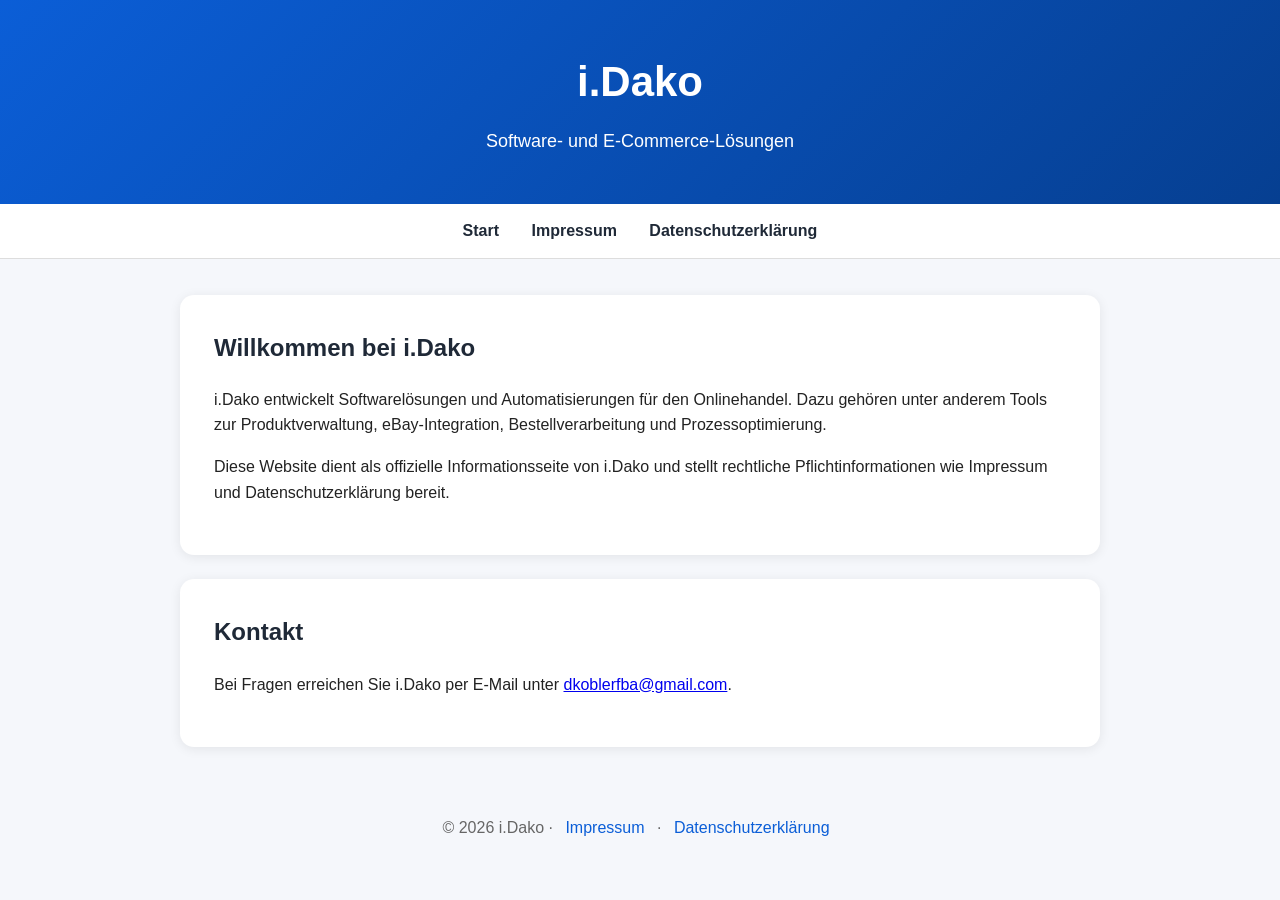
<file: index.html>
<!DOCTYPE html>
<html lang="de">
<head>
  <meta charset="UTF-8">
  <meta name="viewport" content="width=device-width, initial-scale=1.0">
  <title>i.Dako</title>
  <link rel="stylesheet" href="style.css">
</head>
<body>
<header>
  <h1>i.Dako</h1>
  <p>Software- und E-Commerce-Lösungen</p>
</header>

<nav>
  <a href="index.html">Start</a>
  <a href="impressum.html">Impressum</a>
  <a href="datenschutz.html">Datenschutzerklärung</a>
</nav>

<main>
  <section class="card">
    <h2>Willkommen bei i.Dako</h2>
    <p>
      i.Dako entwickelt Softwarelösungen und Automatisierungen für den Onlinehandel.
      Dazu gehören unter anderem Tools zur Produktverwaltung, eBay-Integration,
      Bestellverarbeitung und Prozessoptimierung.
    </p>
    <p>
      Diese Website dient als offizielle Informationsseite von i.Dako und stellt
      rechtliche Pflichtinformationen wie Impressum und Datenschutzerklärung bereit.
    </p>
  </section>

  <section class="card">
    <h2>Kontakt</h2>
    <p>
      Bei Fragen erreichen Sie i.Dako per E-Mail unter
      <a href="mailto:dkoblerfba@gmail.com">dkoblerfba@gmail.com</a>.
    </p>
  </section>
</main>

<footer>
  © 2026 i.Dako ·
  <a href="impressum.html">Impressum</a> ·
  <a href="datenschutz.html">Datenschutzerklärung</a>
</footer>
</body>
</html>
</file>
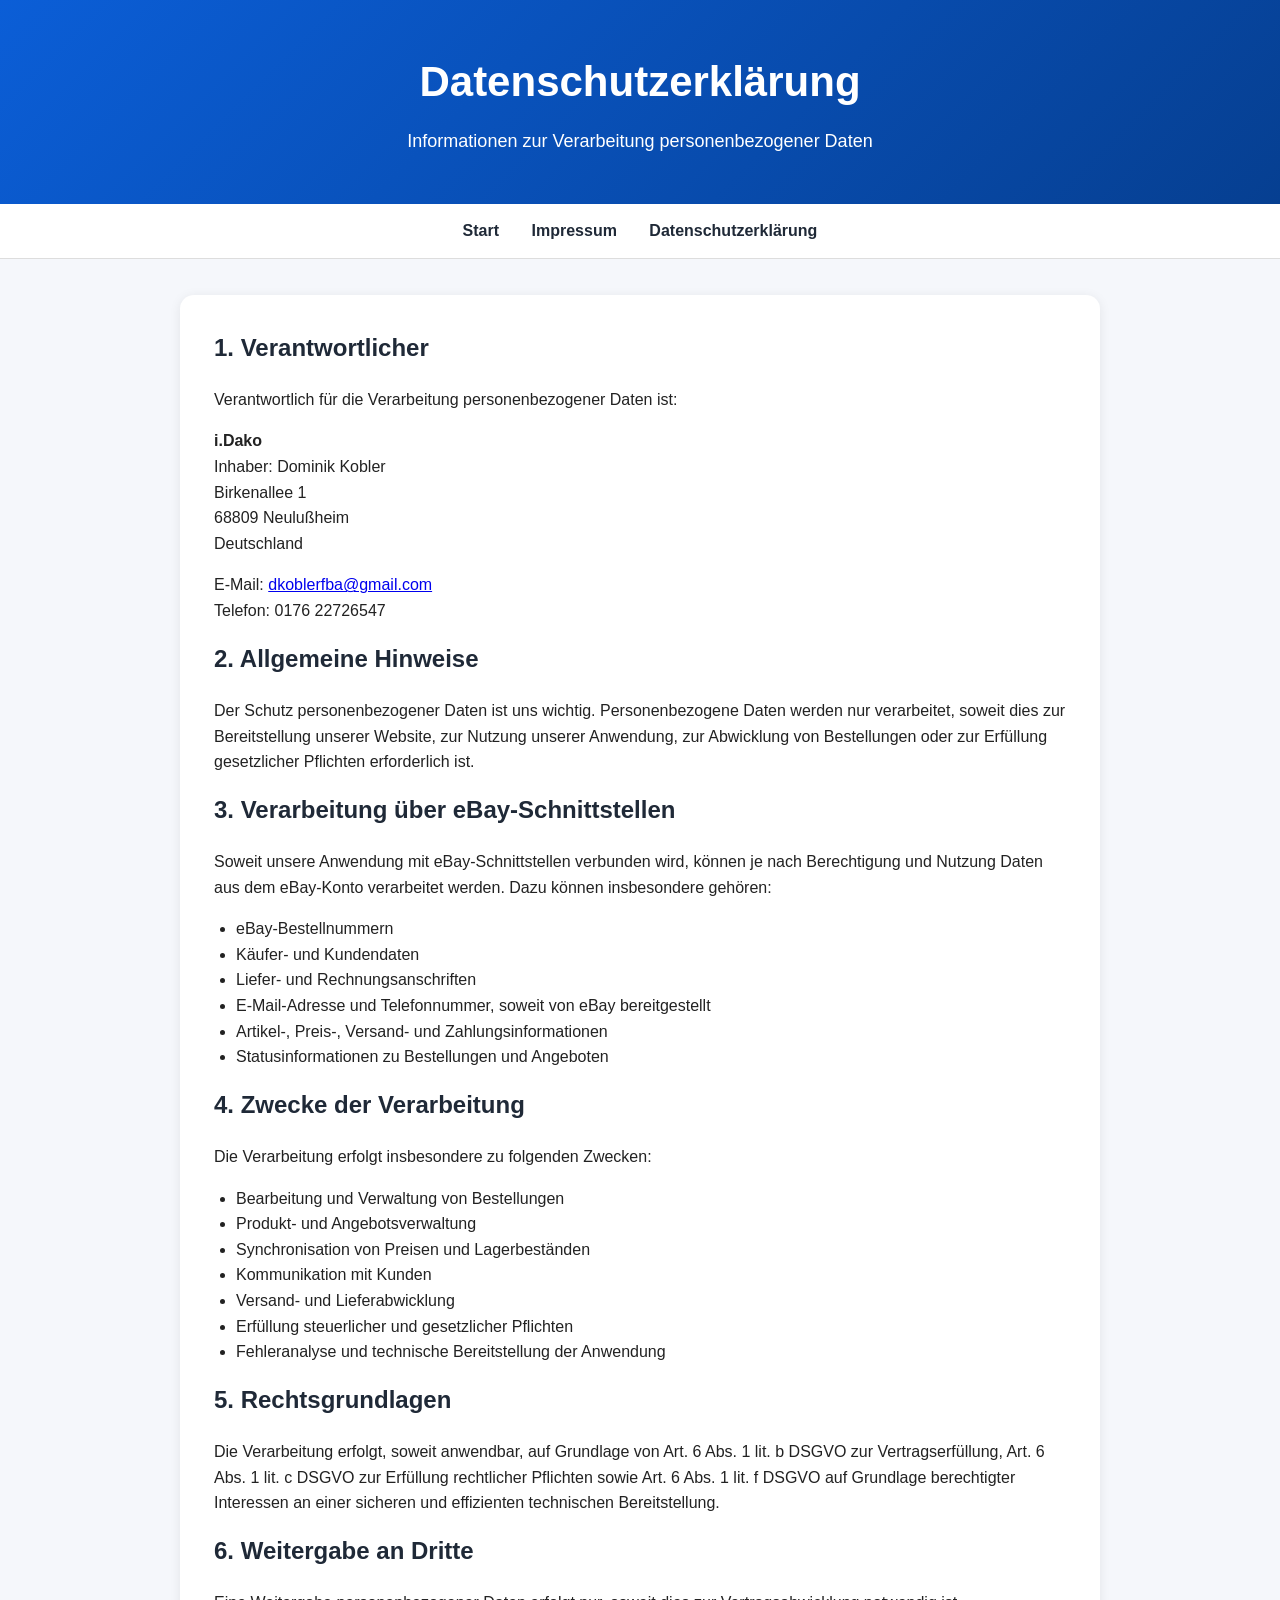
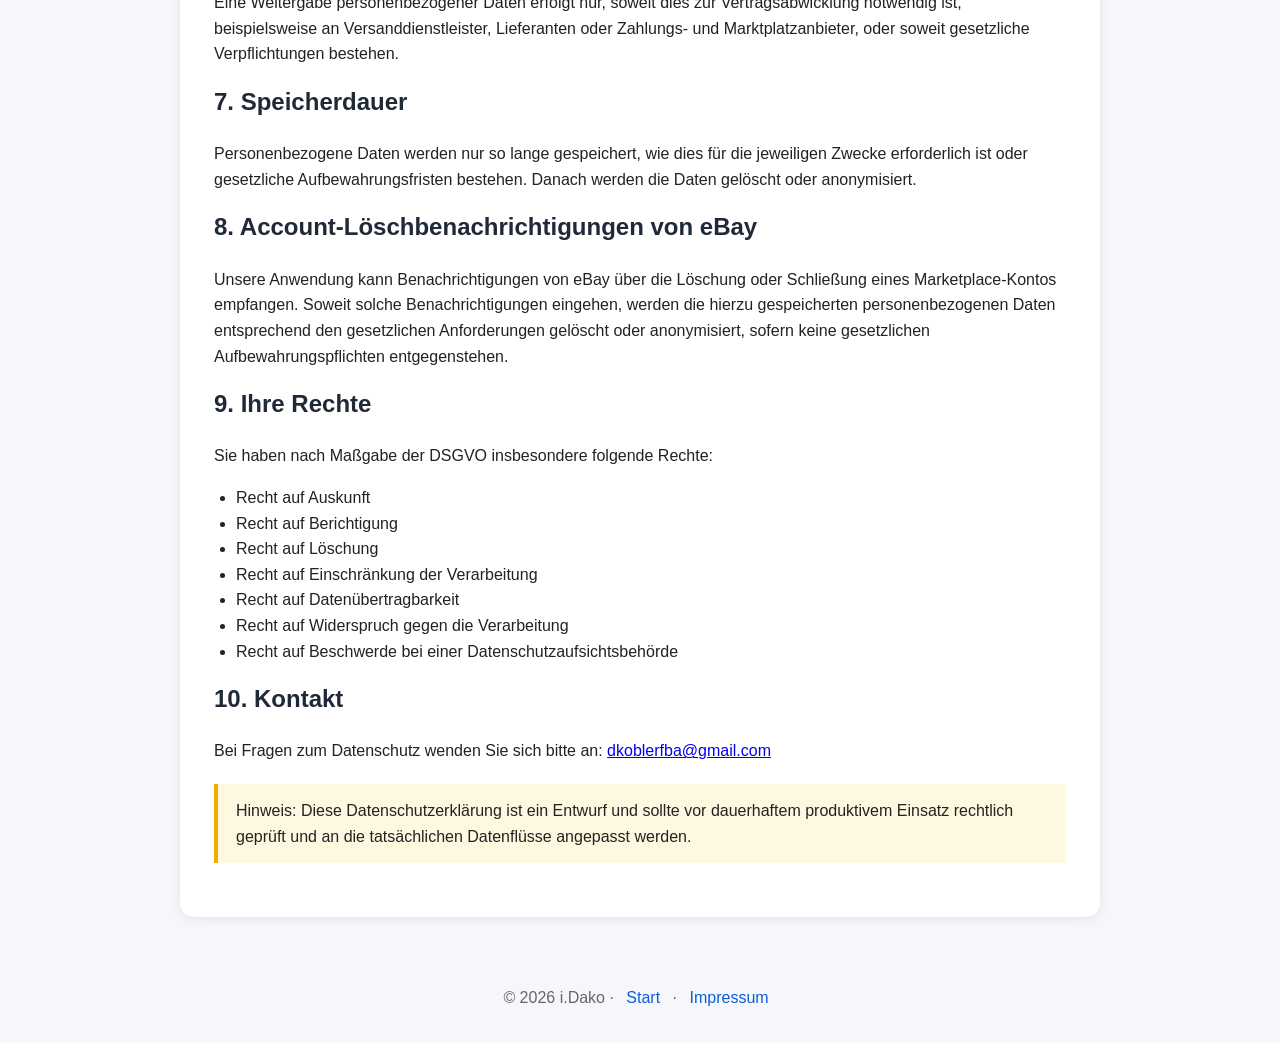
<file: datenschutz.html>
<!DOCTYPE html>
<html lang="de">
<head>
  <meta charset="UTF-8">
  <meta name="viewport" content="width=device-width, initial-scale=1.0">
  <title>Datenschutzerklärung | i.Dako</title>
  <link rel="stylesheet" href="style.css">
</head>
<body>
<header>
  <h1>Datenschutzerklärung</h1>
  <p>Informationen zur Verarbeitung personenbezogener Daten</p>
</header>

<nav>
  <a href="index.html">Start</a>
  <a href="impressum.html">Impressum</a>
  <a href="datenschutz.html">Datenschutzerklärung</a>
</nav>

<main>
  <section class="card">
    <h2>1. Verantwortlicher</h2>
    <p>
      Verantwortlich für die Verarbeitung personenbezogener Daten ist:
    </p>
    <p>
      <strong>i.Dako</strong><br>
      Inhaber: Dominik Kobler<br>
      Birkenallee 1<br>
      68809 Neulußheim<br>
      Deutschland
    </p>
    <p>
      E-Mail: <a href="mailto:dkoblerfba@gmail.com">dkoblerfba@gmail.com</a><br>
      Telefon: 0176 22726547
    </p>

    <h2>2. Allgemeine Hinweise</h2>
    <p>
      Der Schutz personenbezogener Daten ist uns wichtig. Personenbezogene Daten
      werden nur verarbeitet, soweit dies zur Bereitstellung unserer Website,
      zur Nutzung unserer Anwendung, zur Abwicklung von Bestellungen oder zur
      Erfüllung gesetzlicher Pflichten erforderlich ist.
    </p>

    <h2>3. Verarbeitung über eBay-Schnittstellen</h2>
    <p>
      Soweit unsere Anwendung mit eBay-Schnittstellen verbunden wird, können je nach
      Berechtigung und Nutzung Daten aus dem eBay-Konto verarbeitet werden. Dazu können
      insbesondere gehören:
    </p>
    <ul>
      <li>eBay-Bestellnummern</li>
      <li>Käufer- und Kundendaten</li>
      <li>Liefer- und Rechnungsanschriften</li>
      <li>E-Mail-Adresse und Telefonnummer, soweit von eBay bereitgestellt</li>
      <li>Artikel-, Preis-, Versand- und Zahlungsinformationen</li>
      <li>Statusinformationen zu Bestellungen und Angeboten</li>
    </ul>

    <h2>4. Zwecke der Verarbeitung</h2>
    <p>Die Verarbeitung erfolgt insbesondere zu folgenden Zwecken:</p>
    <ul>
      <li>Bearbeitung und Verwaltung von Bestellungen</li>
      <li>Produkt- und Angebotsverwaltung</li>
      <li>Synchronisation von Preisen und Lagerbeständen</li>
      <li>Kommunikation mit Kunden</li>
      <li>Versand- und Lieferabwicklung</li>
      <li>Erfüllung steuerlicher und gesetzlicher Pflichten</li>
      <li>Fehleranalyse und technische Bereitstellung der Anwendung</li>
    </ul>

    <h2>5. Rechtsgrundlagen</h2>
    <p>
      Die Verarbeitung erfolgt, soweit anwendbar, auf Grundlage von Art. 6 Abs. 1 lit. b DSGVO
      zur Vertragserfüllung, Art. 6 Abs. 1 lit. c DSGVO zur Erfüllung rechtlicher Pflichten
      sowie Art. 6 Abs. 1 lit. f DSGVO auf Grundlage berechtigter Interessen an einer sicheren
      und effizienten technischen Bereitstellung.
    </p>

    <h2>6. Weitergabe an Dritte</h2>
    <p>
      Eine Weitergabe personenbezogener Daten erfolgt nur, soweit dies zur Vertragsabwicklung
      notwendig ist, beispielsweise an Versanddienstleister, Lieferanten oder Zahlungs- und
      Marktplatzanbieter, oder soweit gesetzliche Verpflichtungen bestehen.
    </p>

    <h2>7. Speicherdauer</h2>
    <p>
      Personenbezogene Daten werden nur so lange gespeichert, wie dies für die jeweiligen Zwecke
      erforderlich ist oder gesetzliche Aufbewahrungsfristen bestehen. Danach werden die Daten
      gelöscht oder anonymisiert.
    </p>

    <h2>8. Account-Löschbenachrichtigungen von eBay</h2>
    <p>
      Unsere Anwendung kann Benachrichtigungen von eBay über die Löschung oder Schließung eines
      Marketplace-Kontos empfangen. Soweit solche Benachrichtigungen eingehen, werden die hierzu
      gespeicherten personenbezogenen Daten entsprechend den gesetzlichen Anforderungen gelöscht
      oder anonymisiert, sofern keine gesetzlichen Aufbewahrungspflichten entgegenstehen.
    </p>

    <h2>9. Ihre Rechte</h2>
    <p>Sie haben nach Maßgabe der DSGVO insbesondere folgende Rechte:</p>
    <ul>
      <li>Recht auf Auskunft</li>
      <li>Recht auf Berichtigung</li>
      <li>Recht auf Löschung</li>
      <li>Recht auf Einschränkung der Verarbeitung</li>
      <li>Recht auf Datenübertragbarkeit</li>
      <li>Recht auf Widerspruch gegen die Verarbeitung</li>
      <li>Recht auf Beschwerde bei einer Datenschutzaufsichtsbehörde</li>
    </ul>

    <h2>10. Kontakt</h2>
    <p>
      Bei Fragen zum Datenschutz wenden Sie sich bitte an:
      <a href="mailto:dkoblerfba@gmail.com">dkoblerfba@gmail.com</a>
    </p>

    <div class="notice">
      Hinweis: Diese Datenschutzerklärung ist ein Entwurf und sollte vor dauerhaftem
      produktivem Einsatz rechtlich geprüft und an die tatsächlichen Datenflüsse angepasst werden.
    </div>
  </section>
</main>

<footer>
  © 2026 i.Dako ·
  <a href="index.html">Start</a> ·
  <a href="impressum.html">Impressum</a>
</footer>
</body>
</html>
</file>
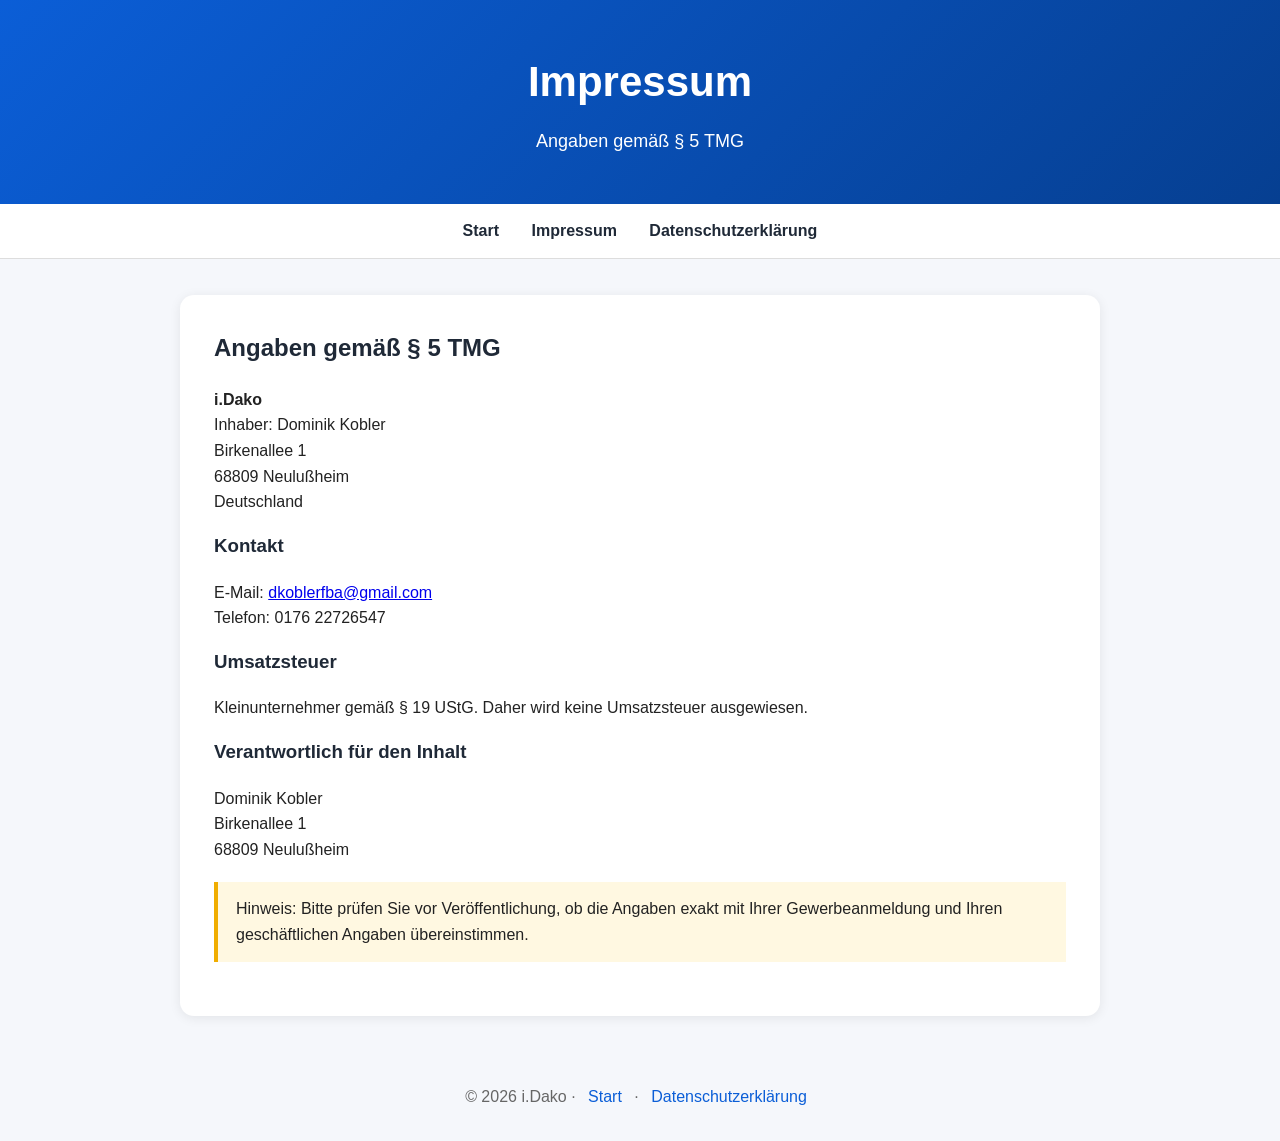
<file: impressum.html>
<!DOCTYPE html>
<html lang="de">
<head>
  <meta charset="UTF-8">
  <meta name="viewport" content="width=device-width, initial-scale=1.0">
  <title>Impressum | i.Dako</title>
  <link rel="stylesheet" href="style.css">
</head>
<body>
<header>
  <h1>Impressum</h1>
  <p>Angaben gemäß § 5 TMG</p>
</header>

<nav>
  <a href="index.html">Start</a>
  <a href="impressum.html">Impressum</a>
  <a href="datenschutz.html">Datenschutzerklärung</a>
</nav>

<main>
  <section class="card">
    <h2>Angaben gemäß § 5 TMG</h2>
    <p>
      <strong>i.Dako</strong><br>
      Inhaber: Dominik Kobler<br>
      Birkenallee 1<br>
      68809 Neulußheim<br>
      Deutschland
    </p>

    <h3>Kontakt</h3>
    <p>
      E-Mail: <a href="mailto:dkoblerfba@gmail.com">dkoblerfba@gmail.com</a><br>
      Telefon: 0176 22726547
    </p>

    <h3>Umsatzsteuer</h3>
    <p>
      Kleinunternehmer gemäß § 19 UStG. Daher wird keine Umsatzsteuer ausgewiesen.
    </p>

    <h3>Verantwortlich für den Inhalt</h3>
    <p>
      Dominik Kobler<br>
      Birkenallee 1<br>
      68809 Neulußheim
    </p>

    <div class="notice">
      Hinweis: Bitte prüfen Sie vor Veröffentlichung, ob die Angaben exakt mit Ihrer
      Gewerbeanmeldung und Ihren geschäftlichen Angaben übereinstimmen.
    </div>
  </section>
</main>

<footer>
  © 2026 i.Dako ·
  <a href="index.html">Start</a> ·
  <a href="datenschutz.html">Datenschutzerklärung</a>
</footer>
</body>
</html>
</file>
<file: style.css>
:root {
  --primary: #0b5ed7;
  --dark: #1f2937;
  --text: #222;
  --muted: #666;
  --bg: #f5f7fb;
  --card: #ffffff;
}

* {
  box-sizing: border-box;
}

body {
  margin: 0;
  font-family: Arial, Helvetica, sans-serif;
  background: var(--bg);
  color: var(--text);
  line-height: 1.6;
}

header {
  background: linear-gradient(135deg, var(--primary), #063f91);
  color: white;
  padding: 48px 20px;
  text-align: center;
}

header h1 {
  margin: 0;
  font-size: 42px;
}

header p {
  margin: 12px 0 0;
  font-size: 18px;
}

nav {
  background: white;
  border-bottom: 1px solid #ddd;
  text-align: center;
  padding: 14px;
}

nav a {
  color: var(--dark);
  text-decoration: none;
  font-weight: bold;
  margin: 0 14px;
}

main {
  max-width: 960px;
  margin: 36px auto;
  padding: 0 20px;
}

.card {
  background: var(--card);
  padding: 34px;
  border-radius: 14px;
  box-shadow: 0 2px 12px rgba(0,0,0,.08);
  margin-bottom: 24px;
}

h2, h3 {
  color: var(--dark);
  margin-top: 0;
}

ul {
  padding-left: 22px;
}

.notice {
  background: #fff8e1;
  border-left: 4px solid #f0ad00;
  padding: 14px 18px;
  margin: 20px 0;
}

footer {
  text-align: center;
  color: var(--muted);
  padding: 32px 20px;
}

footer a {
  color: var(--primary);
  text-decoration: none;
  margin: 0 8px;
}
</file>
